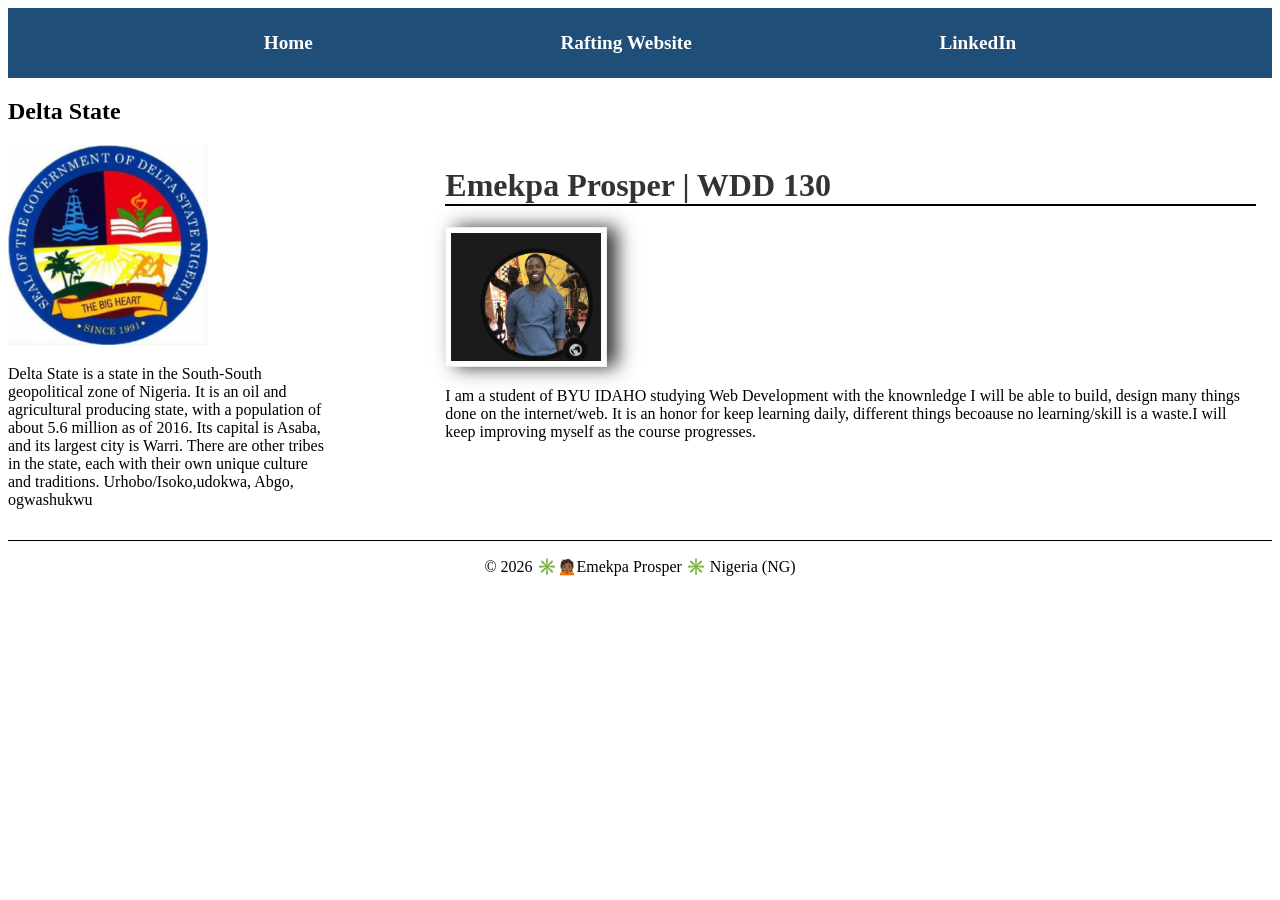
<file: index.html>
<!DOCTYPE html>
<html lang="en">

<head>
    <meta charset="UTF-8">
    <meta name="viewport" content="width=device-width, initial-scale=1.0">
    <title>Emekpa Prosper | WDD 130 </title>
    <meta name="description" content="Emekpa Prosper a student of BYU IDAHO studying Web Development. I am putting in my best to learn and improve myself as the course progresses.">
    <meta name="author" content="Emekpa Prosper">
    <link rel="stylesheet" href="styles/styles.css">
</head>

<body>
    <header>
        <nav>
            <a href="#">Home</a>
            <a href="wwr/">Rafting Website</a>
            <a href="https://www.linkedin.com/in/prosper-emekpa/">LinkedIn</a>
    </header>
    <div class="grid">
        <main>
            <h1>Emekpa Prosper | WDD 130</h1>
            <img src=" images/emekpa-prosper-profile.png" width="200" alt="Emekpa Prosper">
            <p>I am a student of BYU IDAHO studying Web Development with the knownledge
                I will be able to build, design many things done on the internet/web.
                It is an honor for keep learning daily, different things
                becoause no learning/skill is a waste.I will keep improving myself
                as the course progresses.
            </p>
        </main>
        <aside>
            <h2>Delta State</h2>
            <img src="images/delta-state-profile.png" width="200" alt="Delta State Seal">
            <p>Delta State is a state in the South-South geopolitical zone of Nigeria. It is an oil and agricultural producing state, with a population of about 5.6 million as of 2016. Its capital is Asaba, and its largest city is Warri. There are other tribes in the state, each with their own unique culture and traditions. Urhobo/Isoko,udokwa, Abgo, ogwashukwu</p </aside>
    </div>
    <footer>
        <p> &copy; 2026 ✳️🙍🏾Emekpa Prosper ✳️ Nigeria (NG)</p>
    </footer>
</body>

</html>
</file>
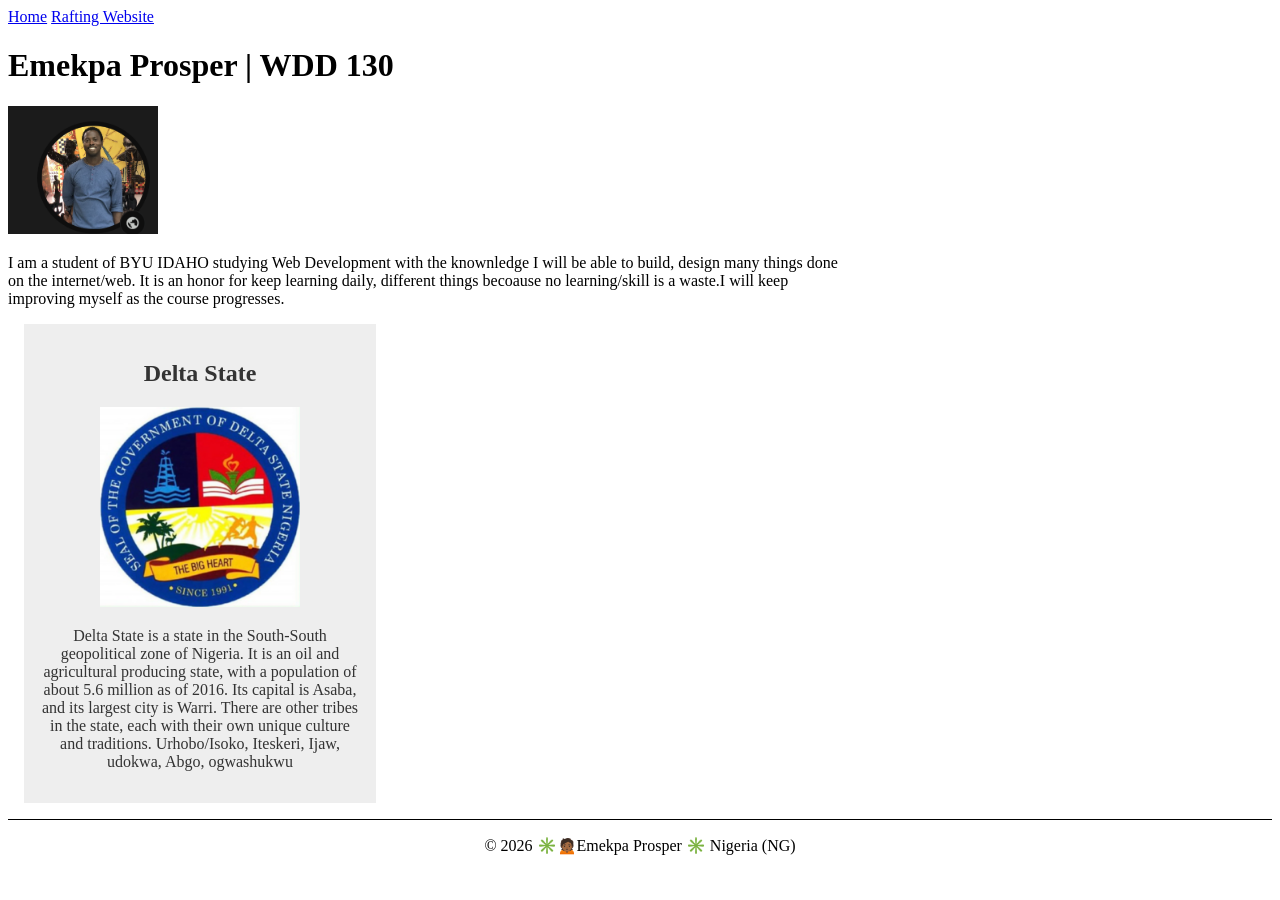
<file: week01/index.html>
<!DOCTYPE html>
<html lang="en">

<head>
    <meta charset="UTF-8">
    <meta name="viewport" content="width=device-width, initial-scale=1.0">
    <title>Emekpa Prosper | WDD 130 </title>
     <meta name="description" content="Emekpa Prosper a student of BYU IDAHO studying Web Development.">
    <meta name="author" content=" Emekpa Prosper">
    <link rel="stylesheet" href="styles/styles.css">
</head>

<body>
    <header>
        <nav>
            <a href="#">Home</a>
            <a href="wwr/">Rafting Website</a>
        </nav>
    </header>
    <main>
        <h1>Emekpa Prosper | WDD 130</h1>
        <img src="images/emekpa-prosper-profile.png" width="200">
        <p>I am a student of BYU IDAHO studying Web Development with the knownledge
            I will be able to build, design many things done on the internet/web.
            It is an honor for keep learning daily, different things
            becoause no learning/skill is a waste.I will keep improving myself
            as the course progresses.
        </p>
    </main>
    <aside>
        <h2>Delta State</h2>
        <img src="images/Seal_of_delta_State.png" width="200" alt="Delta State Seal">
        <p>Delta State is a state in the South-South geopolitical zone of Nigeria. It is an oil and agricultural producing state, with a population of about 5.6 million as of 2016. Its capital is Asaba, and its largest city is Warri. There are other tribes in the state, each with their own unique culture and traditions. Urhobo/Isoko, Iteskeri, Ijaw, udokwa, Abgo, ogwashukwu</p>
    </aside>
    <footer>
        <p>&copy 2026 ✳️🙍🏾Emekpa Prosper ✳️ Nigeria (NG)</p>
    </footer>
</body>

</html>
</file>
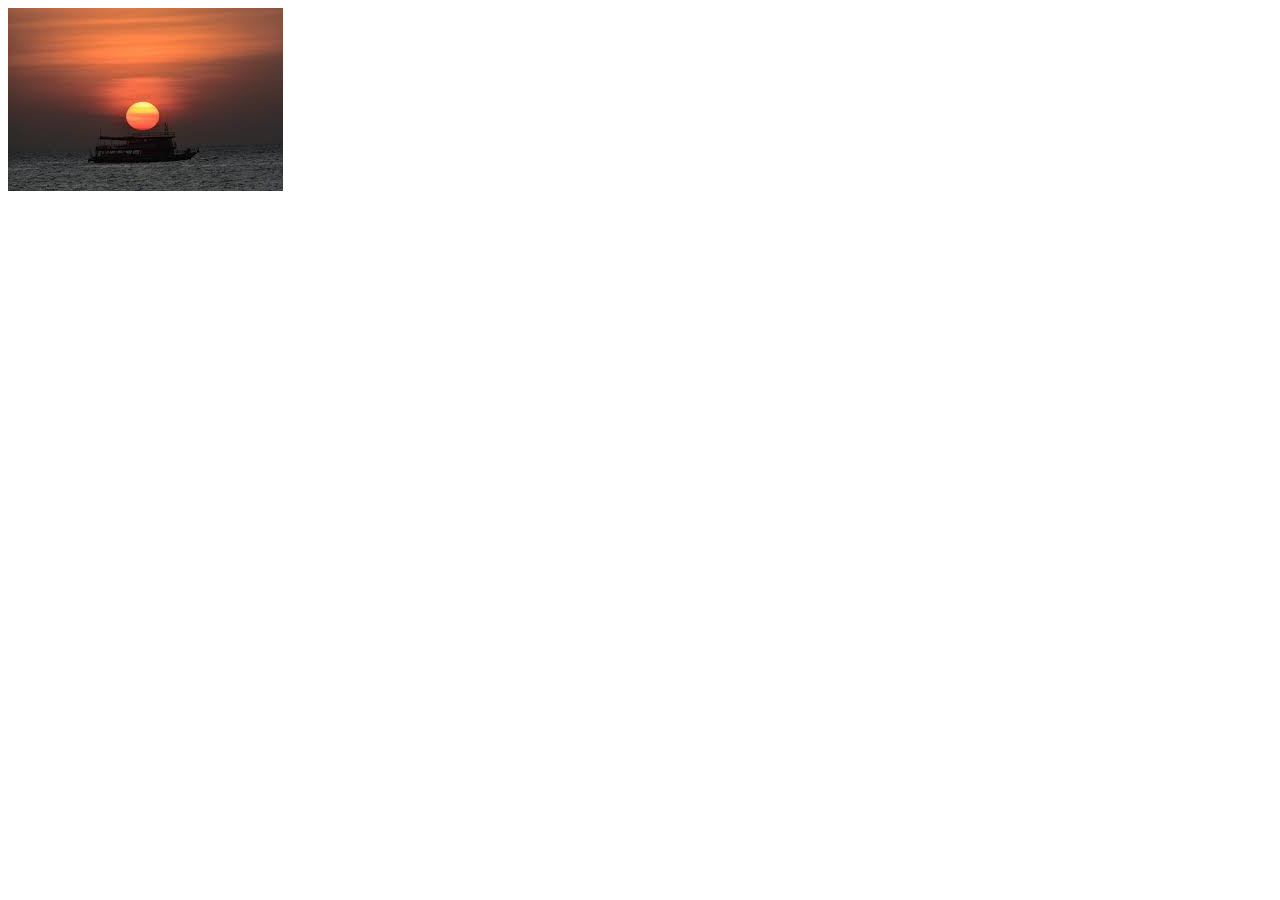
<file: week01/favorite-city.html>
<!DOCTYPE html>
<html lang="en">

<head>
    <meta charset="UTF-8">
    <meta name="viewport" content="width=device-width, initial-scale=1.0">
    <title>Document</title>
</head>

<body>
    <img src="./images/sea-wood-boat.jpg" alt=" sea wood boat">
</body>

</html>
</file>
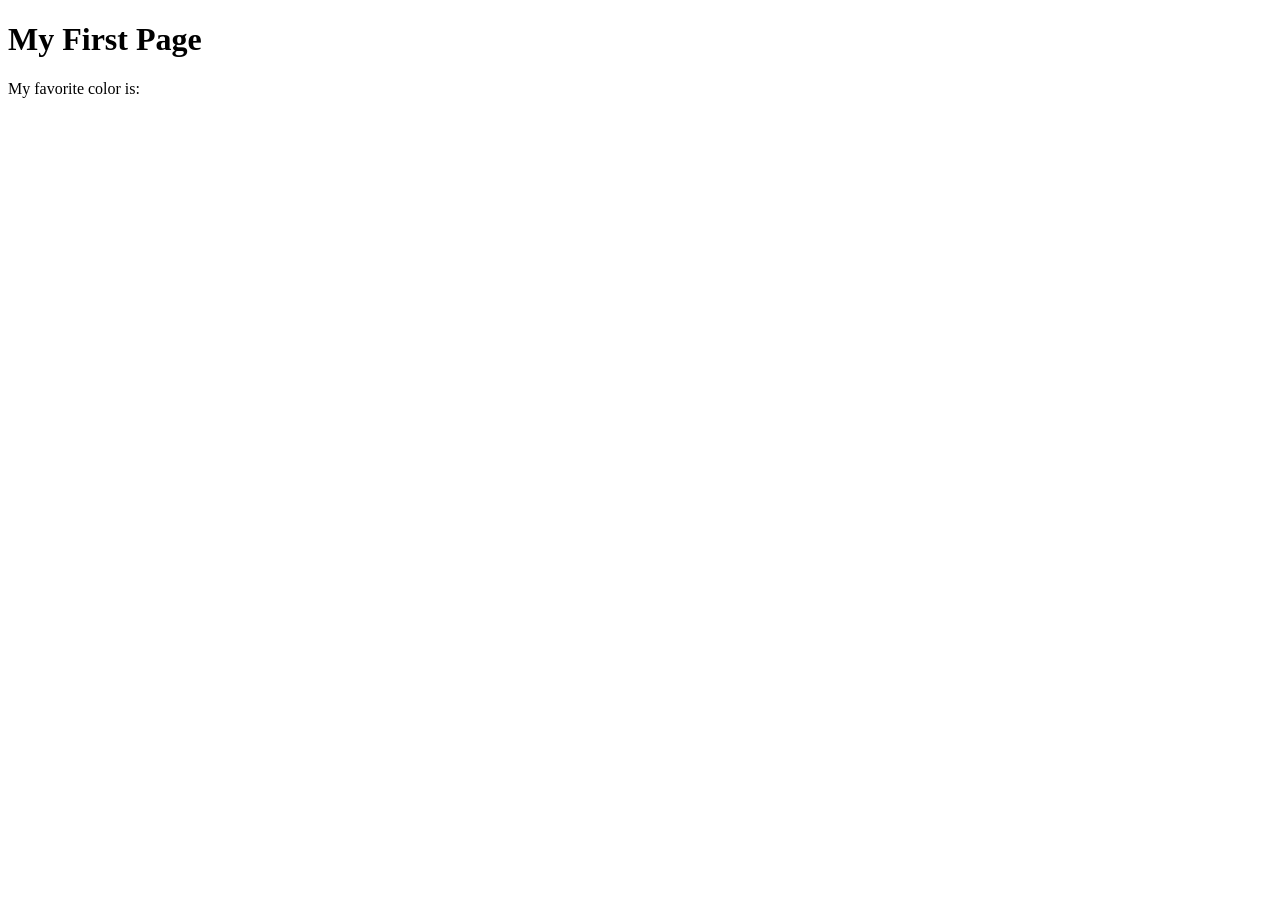
<file: week01/first-page.html>
<!DOCTYPE html>
<html lang="en">

<head>
    <meta charset="UTF-8">
    <meta name="viewport" content="width=device-width, initial-scale=1.0">
    <title>My First Page</title>
</head>

<body>
    <h1>My First Page</h1>
    <p>My favorite color is: </p>
</body>

</html>
</file>
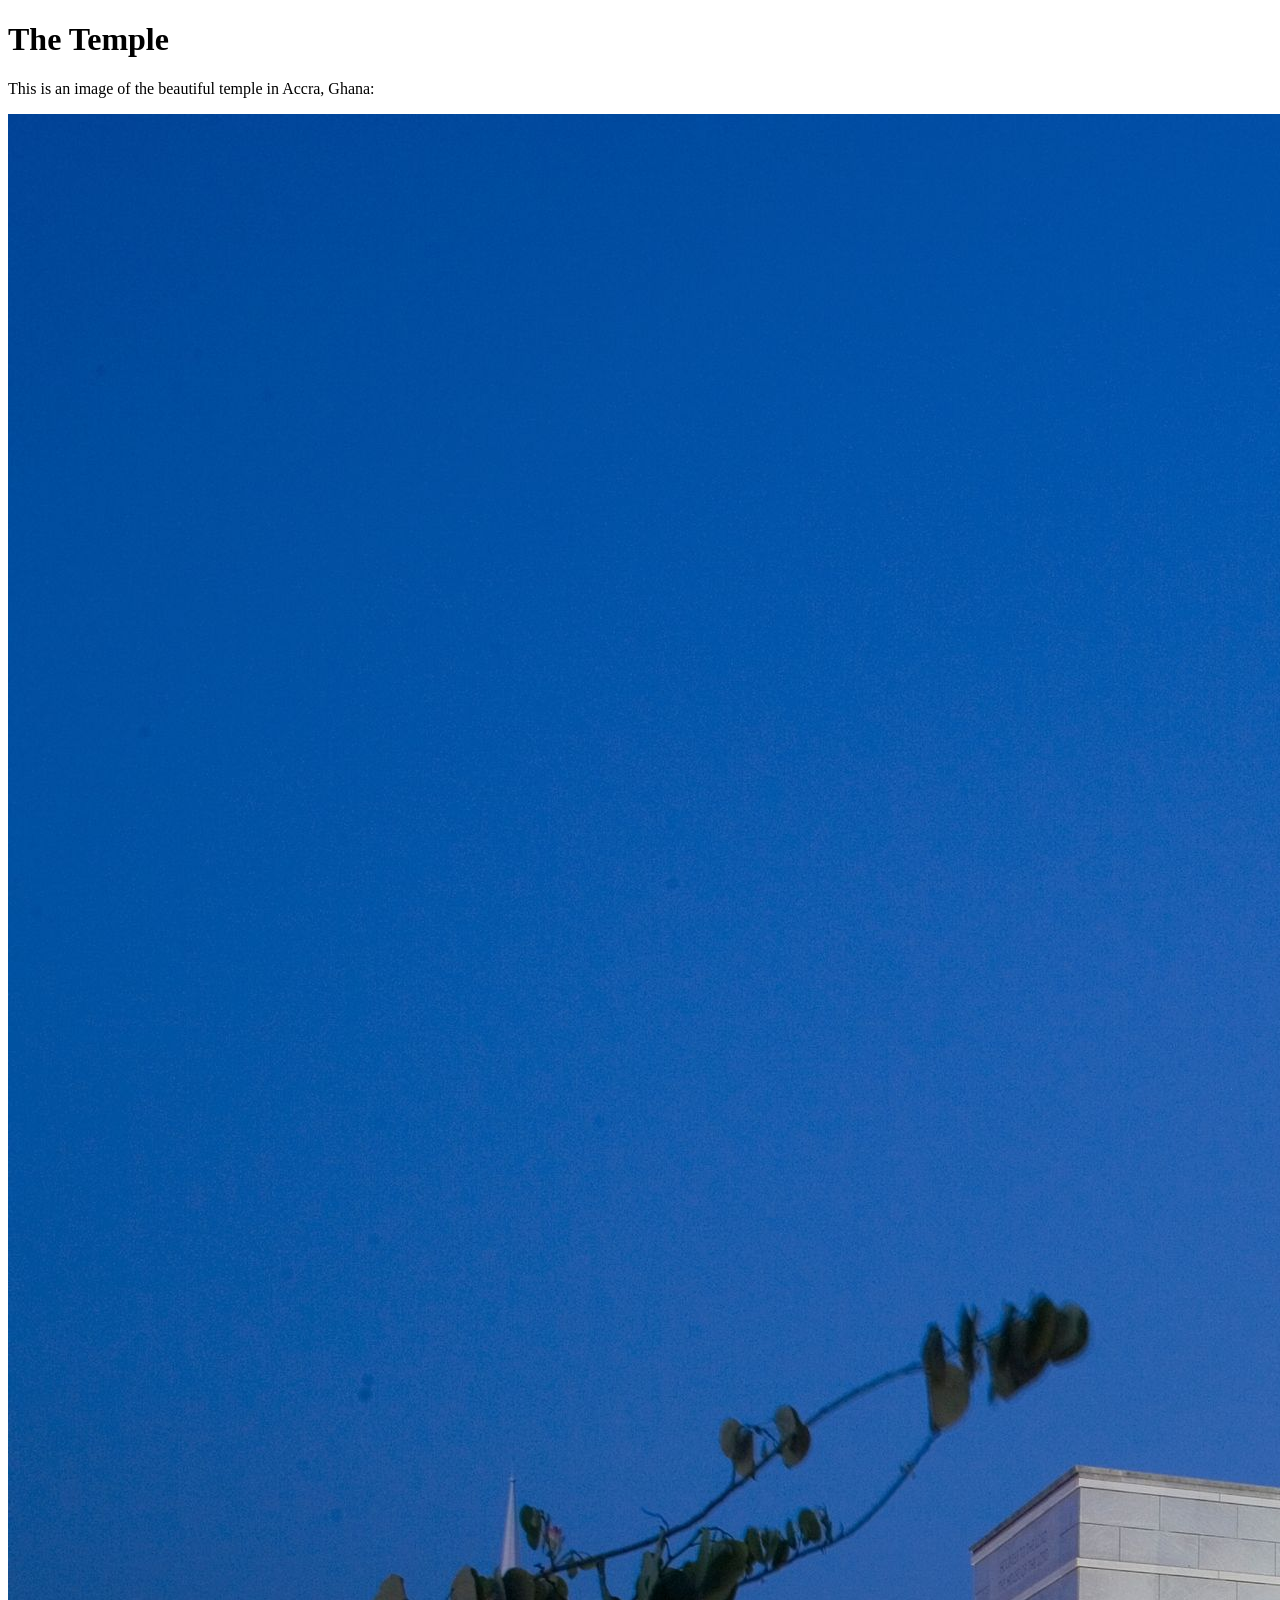
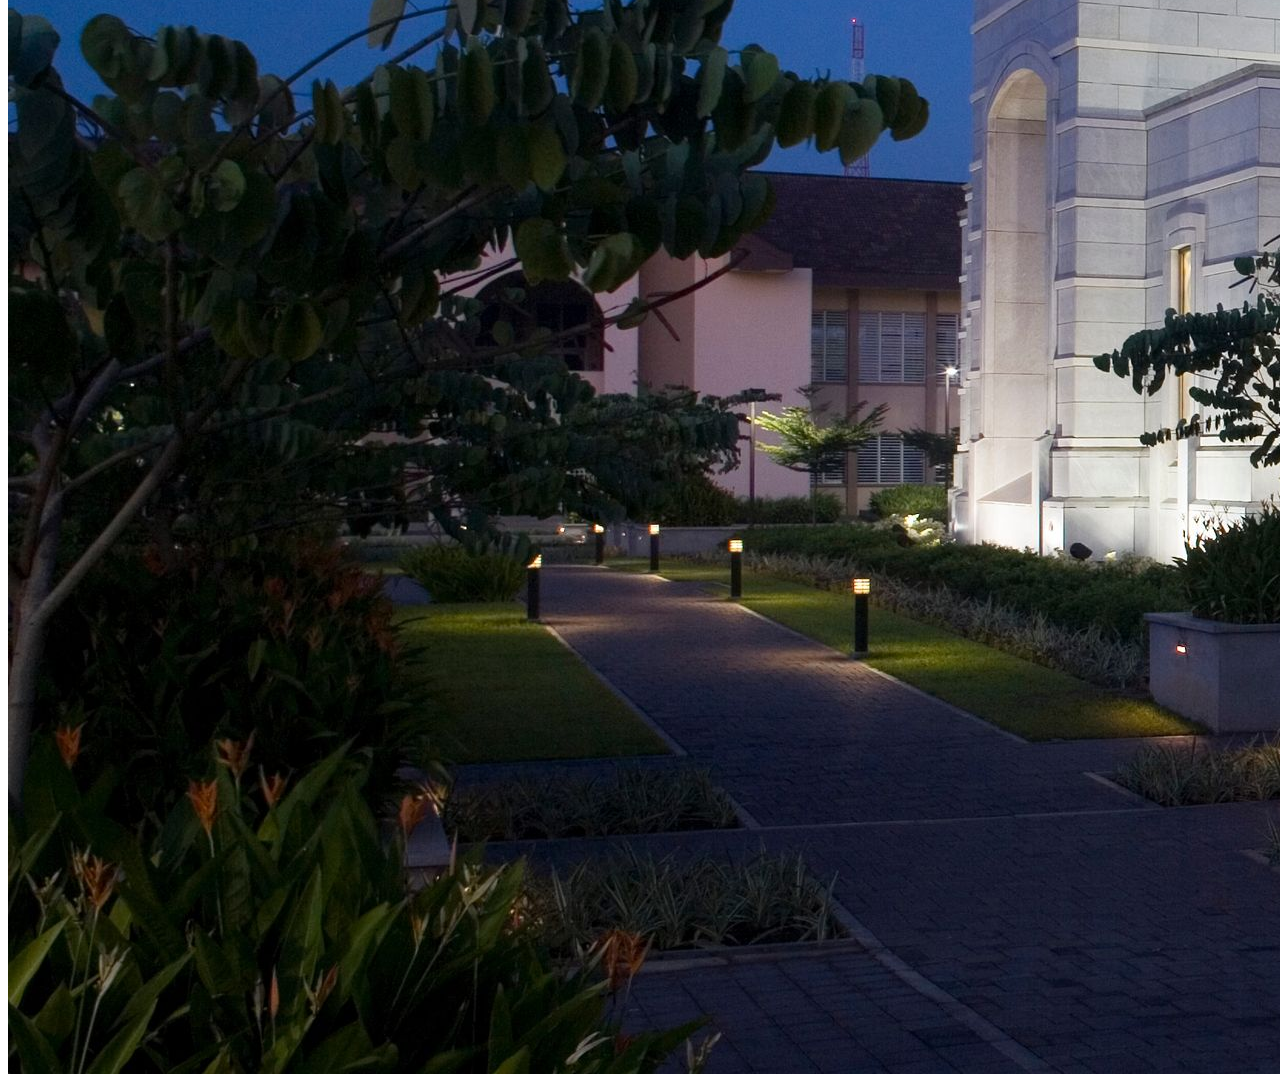
<file: week01/images.html>
<!DOCTYPE html>
<html lang="en">

<head>
    <meta charset="UTF-8">
    <meta name="viewport" content="width=device-width, initial-scale=1.0">
    <title>Temple Image</title>
</head>

<body>
    <h1>The Temple</h1>
    <p>This is an image of the beautiful temple in Accra, Ghana:</p>
    <img src="images/temple-large.jpeg" alt="The Accra Ghana Temple">

</body>

</html>
</file>
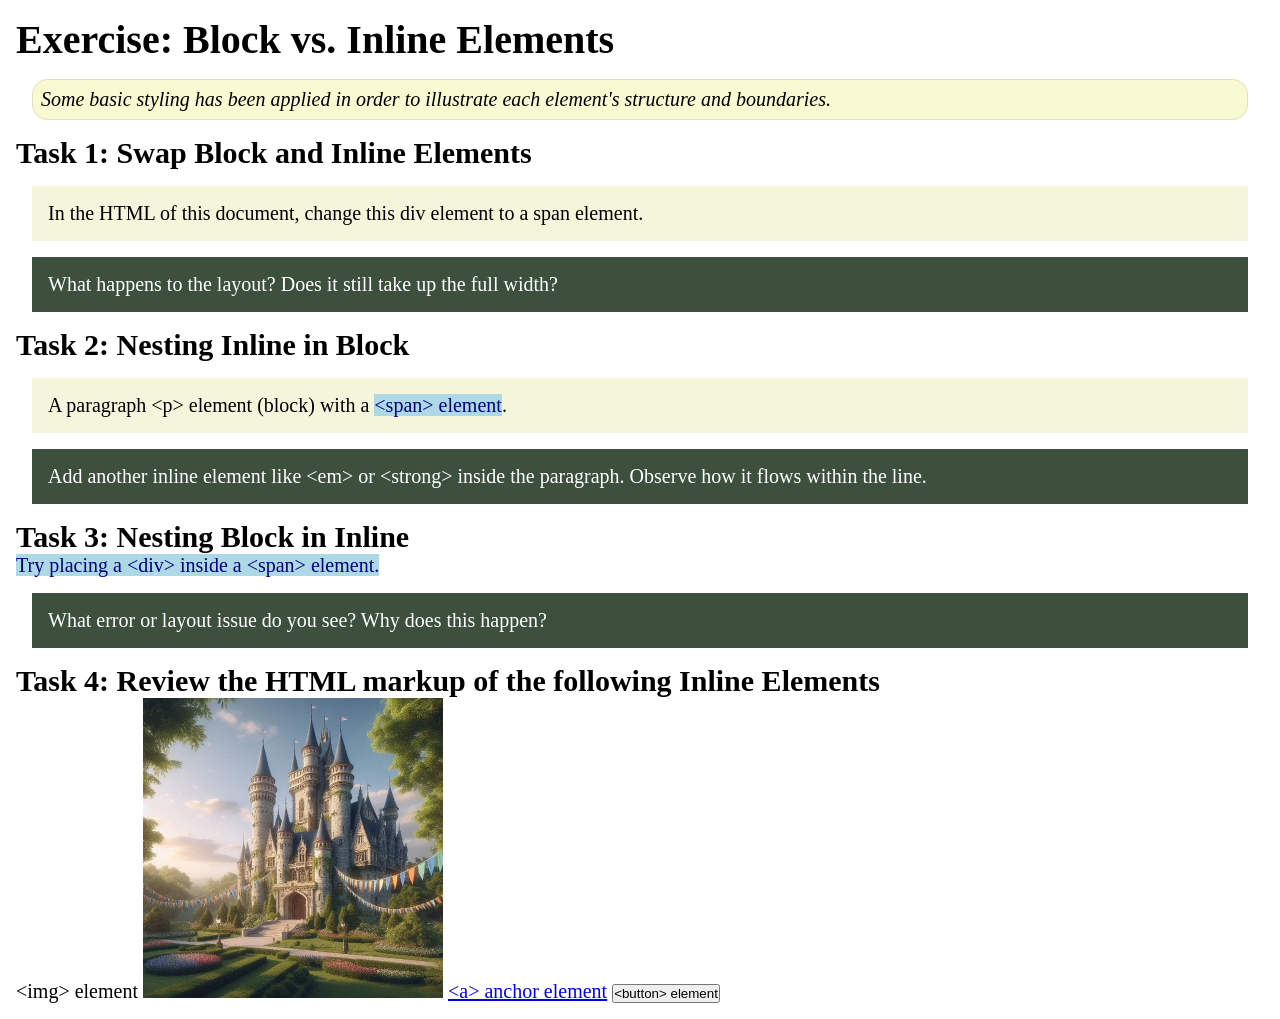
<file: week02/block-vs-inline.html>
<!DOCTYPE html>
<html lang="en">

<head>
    <meta charset="UTF-8">
    <meta name="viewport" content="width=device-width, initial-scale=1.0">
    <title>Exercise: Block vs. Inline Elements</title>
    <link rel="stylesheet" href="styles/block-vs-inline.css">
</head>

<body>
    <main>
        <h1>Exercise: Block vs. Inline Elements</h1>
        <p class="note">Some basic styling has been applied in order to illustrate each element's structure and boundaries.</p>

        <h2>Task 1: Swap Block and Inline Elements</h2>
        <div>In the HTML of this document, change this div element to a span element.</div>

        <p class="question">What happens to the layout? Does it still take up the full width?</p>

        <h2>Task 2: Nesting Inline in Block</h2>
        <p>A paragraph &lt;p&gt; element (block) with a <span>&lt;span&gt; element</span>.</p>
        <p class="question">Add another inline element like &lt;em&gt; or &lt;strong&gt; inside the paragraph. Observe how it flows within the line.</p>

        <h2>Task 3: Nesting Block in Inline</h2>
        <span>Try placing a &lt;div&gt; inside a &lt;span&gt; element.</span>
        <p class="question">What error or layout issue do you see? Why does this happen?</p>

        <h2>Task 4: Review the HTML markup of the following Inline Elements</h2>
        &lt;img&gt; element
        <img src="images/castle.webp" alt="placeholder image (images are inline)" width="300" height="300">
        <a href="https://churchofjesuschrist.org">&lt;a&gt; anchor element</a>
        <button type="button">&lt;button&gt; element</button>
    </main>
</body>

</html>
</file>
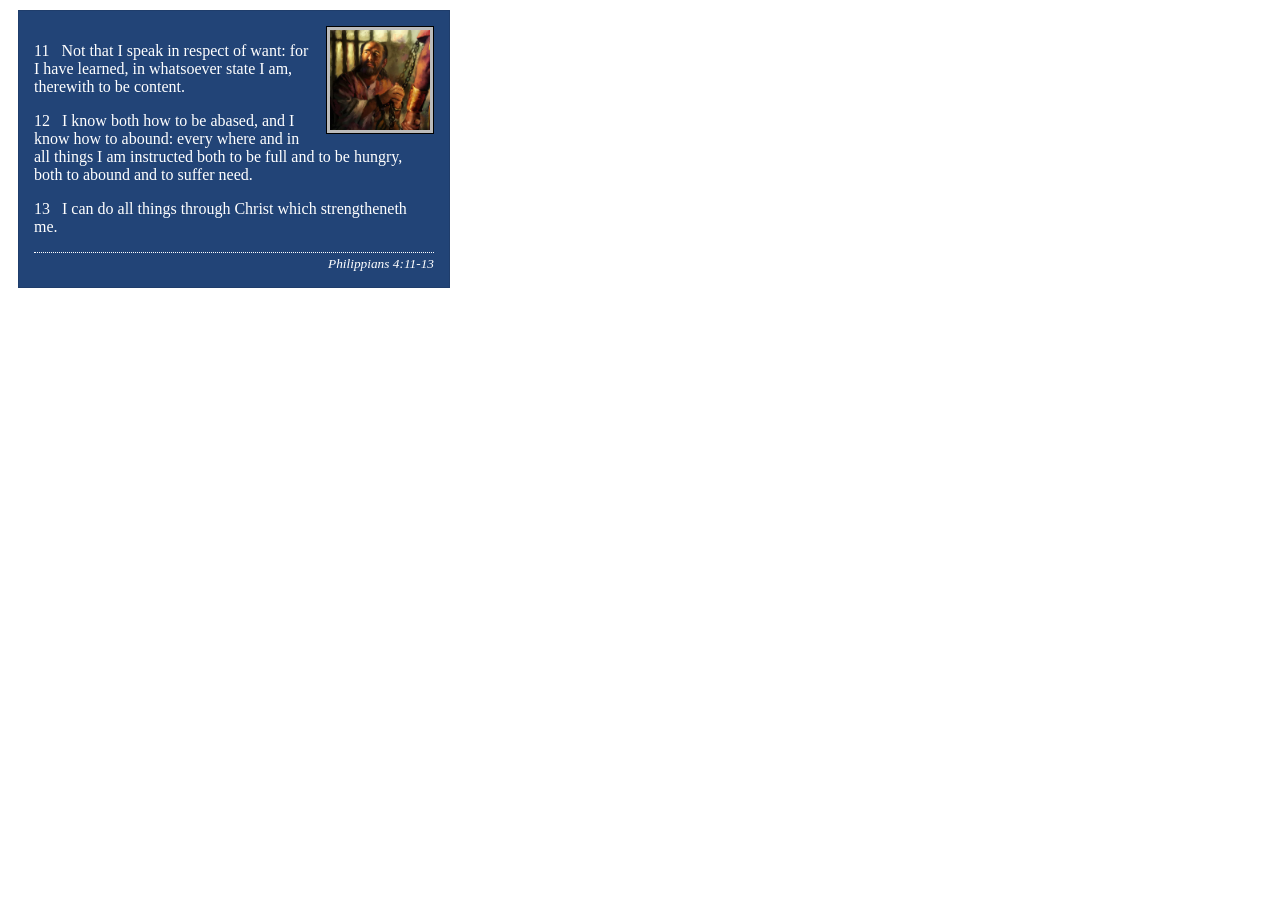
<file: week02/box-model-solution.html>
<!DOCTYPE html>
<html lang="en">

<head>
    <meta charset="UTF-8">
    <meta name="viewport" content="width=device-width, initial-scale=1.0">
    <title>Box Model Activity</title>
    <link rel="stylesheet" href="styles/box-model-solution.css">
</head>

<body>
    <main>
        <div class="callout">
            <img src="images/apostle-paul-imprisoned.webp" alt="Paul the Apostle - Imprisoned in Rome" width="200" height="200">
            <blockquote>
                <p>11 &nbsp; Not that I speak in respect of want: for I have learned, in whatsoever state I am, therewith to be content.</p>
                <p>12 &nbsp; I know both how to be abased, and I know how to abound: every where and in all things I am instructed both to be full and to be hungry, both to abound and to suffer need.</p>
                <p>13 &nbsp; I can do all things through Christ which strengtheneth me.</p>
            </blockquote>
            <cite>Philippians 4:11-13</cite>
        </div>
    </main>
</body>

</html>
</file>
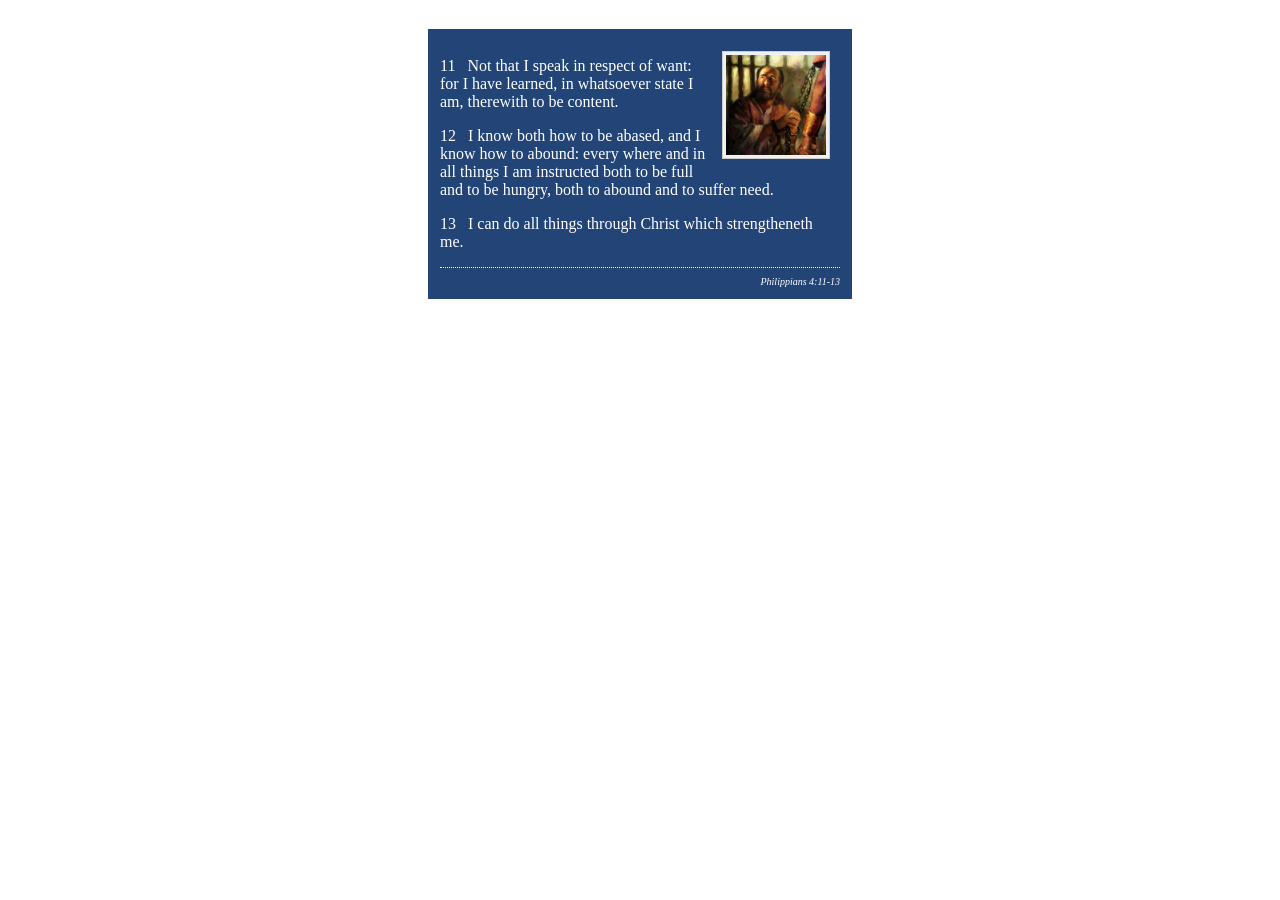
<file: week02/box-model.html>
<!DOCTYPE html>
<html lang="en">

<head>
    <meta charset="UTF-8">
    <meta name="viewport" content="width=device-width, initial-scale=1.0">
    <title>Box Model Activity</title>
    <link rel="stylesheet" type="text/css" href="styles/box-model.css">
</head>

<body>
    <main>
        <div class="callout">
            <img src="images/apostle-paul-imprisoned.webp" alt="Paul the Apostle - Imprisoned in Rome" width="200" height="200">
            <blockquote>
                <p>11 &nbsp; Not that I speak in respect of want: for I have learned, in whatsoever state I am, therewith to be content.</p>
                <p>12 &nbsp; I know both how to be abased, and I know how to abound: every where and in all things I am instructed both to be full and to be hungry, both to abound and to suffer need.</p>
                <p>13 &nbsp; I can do all things through Christ which strengtheneth me.</p>
            </blockquote>
            <cite>Philippians 4:11-13</cite>
        </div>
    </main>
</body>

</html>
</file>
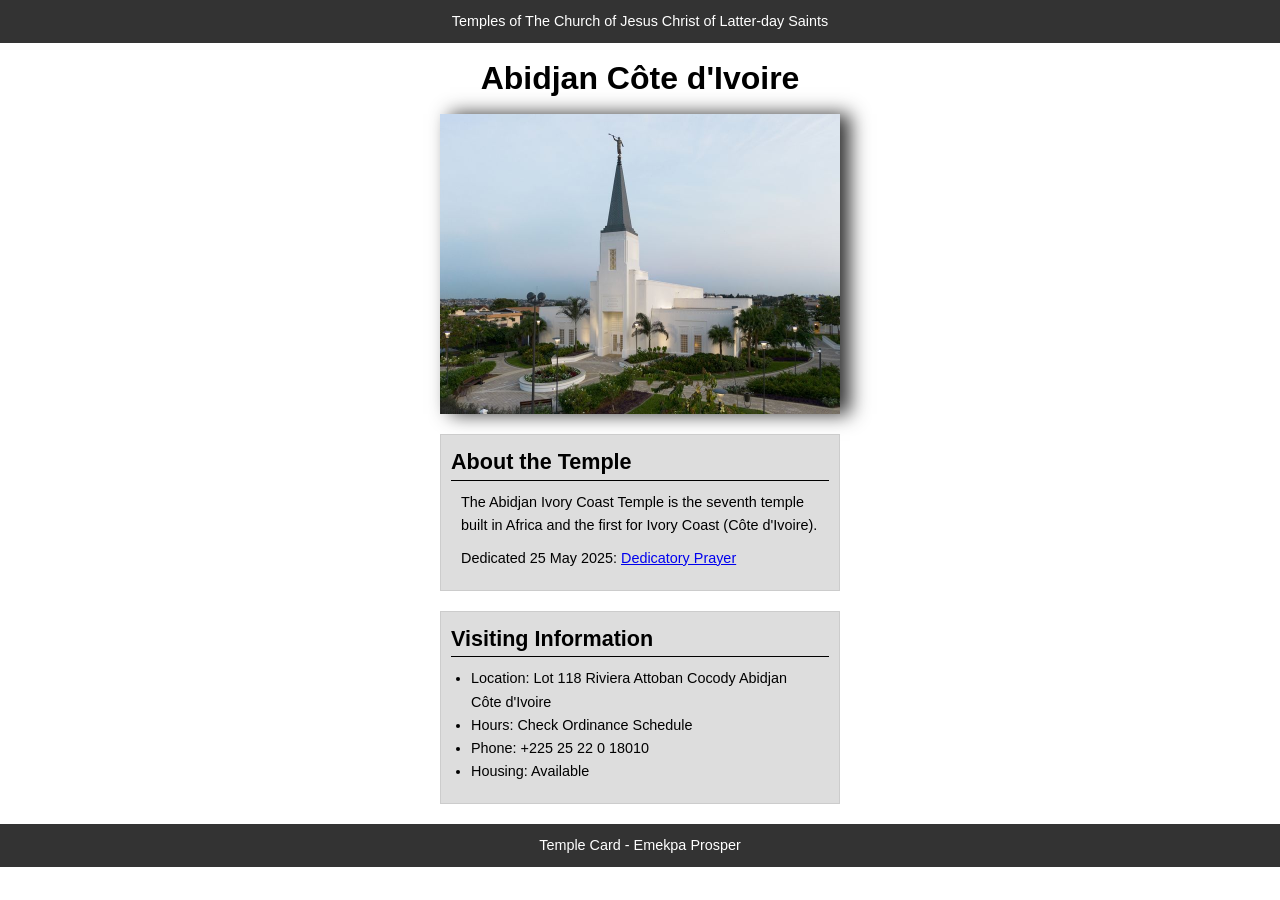
<file: week02/temple.html>
<!DOCTYPE html>
<html lang="en">

<head>
    <meta charset="UTF-8">
    <meta name="viewport" content="width=device-width, initial-scale=1.0">
    <title>Temple Card - Abidjan Côte d'Ivoire</title>
    <link rel="stylesheet" href="styles/temple.css">
</head>

<body>
    <header>
        <p>Temples of The Church of Jesus Christ of Latter-day Saints</p>
    </header>
    <main>
        <h1>Abidjan Côte d'Ivoire</h1>
        <picture>
            <img src="images/abidjan-ivory-coast.jpeg" alt="Abidjan Côte d'Ivoire Temple">
        </picture>
        <section>
            <h2>About the Temple</h2>
            <p>The Abidjan Ivory Coast Temple is the seventh temple built in Africa and the first for Ivory Coast (Côte d'Ivoire).</p>
            <p>Dedicated 25 May 2025: <a href="https://www.churchofjesuschrist.org/temples/dedicatory-prayer/abidjan-ivory-coast-temple/2025-05-25?lang=eng" target="_blank" rel="noopener noreferrer">Dedicatory Prayer</a></p>
        </section>
        <section>
            <h2>Visiting Information</h2>
            <ul>
                <li>Location: Lot 118 Riviera Attoban Cocody Abidjan Côte d'Ivoire</li>
                <li>Hours: Check Ordinance Schedule</li>
                <li>Phone: +225 25 22 0 18010</li>
                <li>Housing: Available</li>
            </ul>
        </section>
    </main>
    <footer>
        <p>Temple Card - Emekpa Prosper</p>
    </footer>
</body>

</html>
</file>
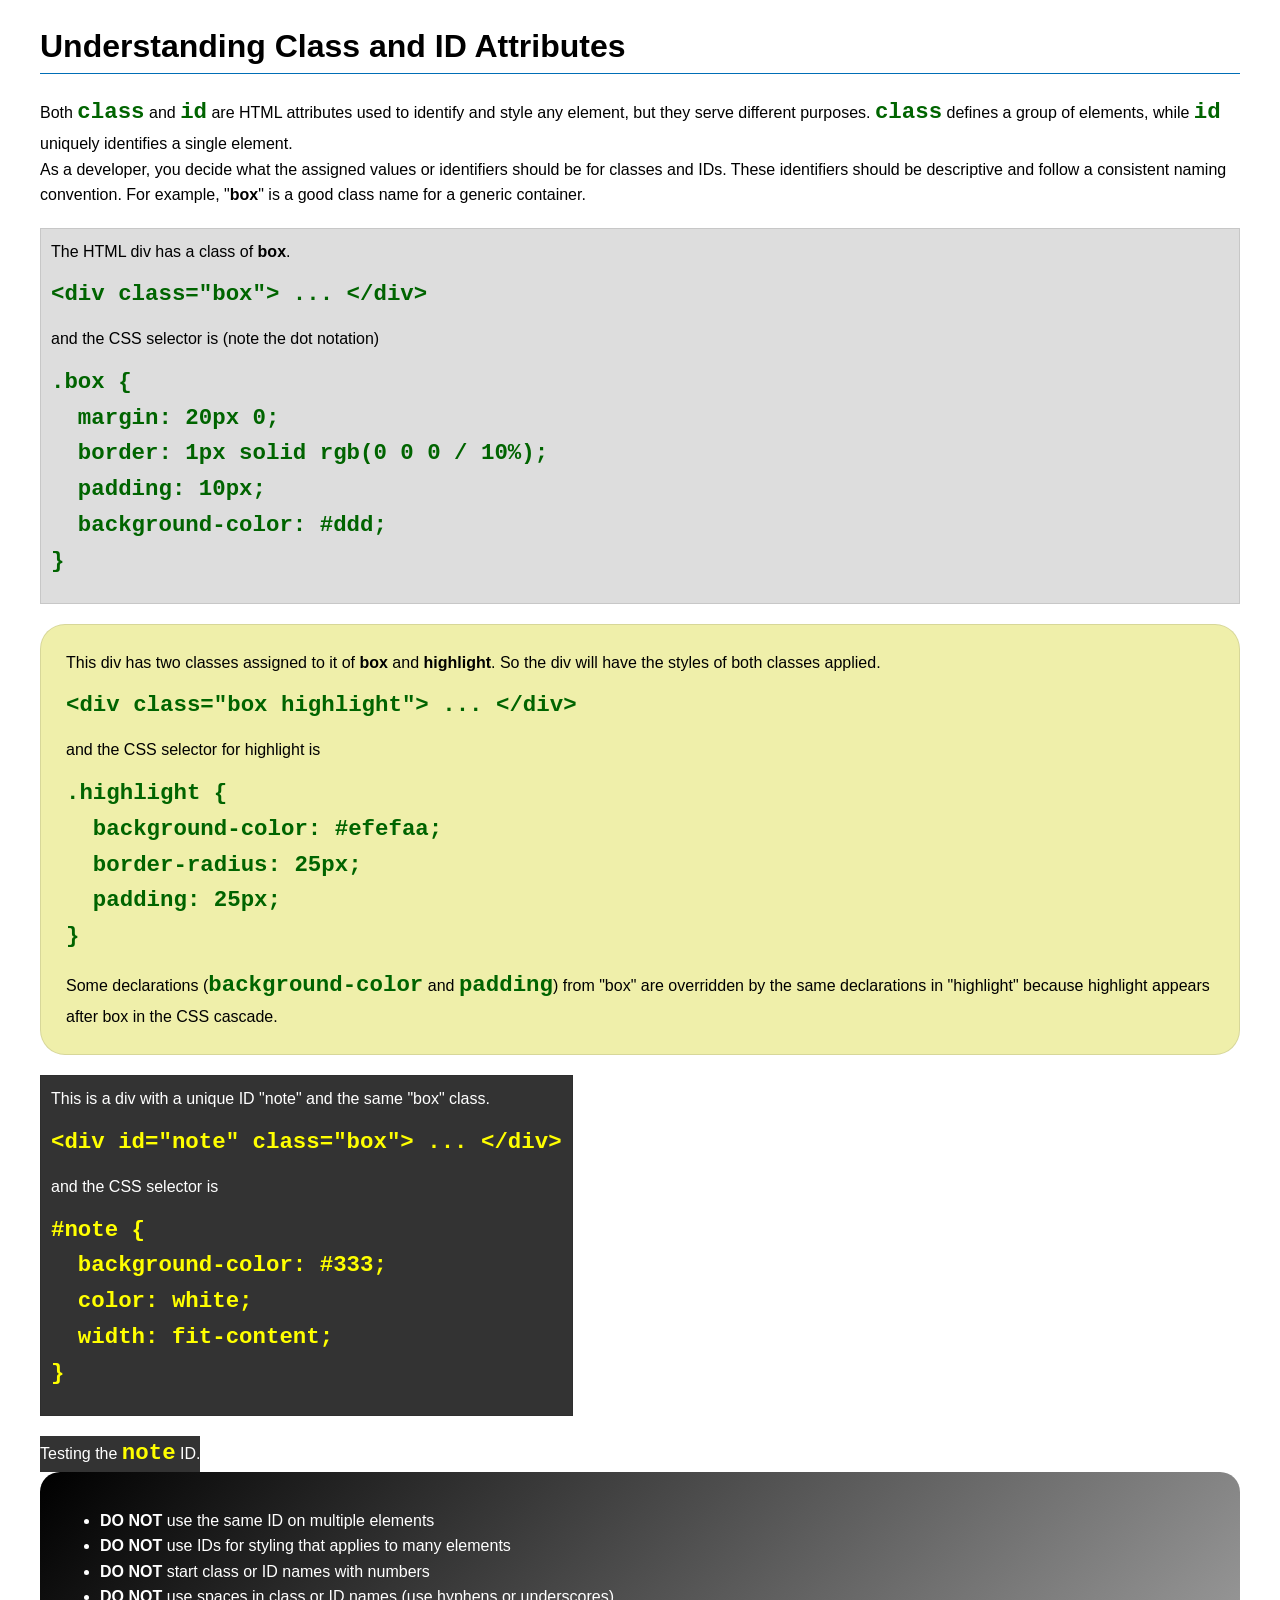
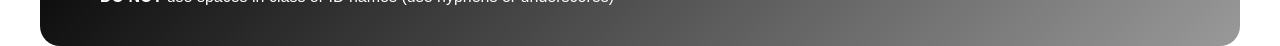
<file: week03/class-and-id.html>
<!DOCTYPE html>
<html lang="en">

<head>
    <meta charset="UTF-8">
    <meta name="viewport" content="width=device-width, initial-scale=1.0">
    <title>Class vs ID Attributes</title>
    <link rel="stylesheet" href="styles/class-and-id.css">
</head>

<body>
    <h1>Understanding Class and ID Attributes</h1>
    <p>Both <code>class</code> and <code>id</code> are HTML attributes used to identify and style any element, but they serve different purposes. <code>class</code> defines a group of elements, while <code>id</code> uniquely identifies a single element.</p>
    <p>As a developer, you decide what the assigned values or identifiers should be for classes and IDs. These identifiers should be descriptive and follow a consistent naming convention. For example, "<strong>box</strong>" is a good class name for a generic container.</p>
    <div class="box">
        <p>The HTML div has a class of <strong>box</strong>.</p>
        <pre><code class="html">&lt;div class="box"&gt; ... &lt;/div&gt;</code></pre>
        and the CSS selector is (note the dot notation)
        <pre><code class="css">.box {
  margin: 20px 0;
  border: 1px solid rgb(0 0 0 / 10%);
  padding: 10px;
  background-color: #ddd; 
}</code></pre>
    </div>

    <div class="box highlight">
        <p>This div has two classes assigned to it of <strong>box</strong> and <strong>highlight</strong>. So the div will have the styles of both classes applied.</p>
        <pre><code class="html">&lt;div class="box highlight"&gt; ... &lt;/div&gt;</code></pre>
        and the CSS selector for highlight is
        <pre><code class="css">.highlight {
  background-color: #efefaa;
  border-radius: 25px;
  padding: 25px;
}</code></pre>
        <p>Some declarations (<code>background-color</code> and <code>padding</code>) from "box" are overridden by the same declarations in "highlight" because highlight appears after box in the CSS cascade.</p>
    </div>

    <div id="note" class="box">
        <p>This is a div with a unique ID "note" and the same "box" class.</p>
        <pre><code class="html">&lt;div id="note" class="box"&gt; ... &lt;/div&gt;</code></pre>
        and the CSS selector is
        <pre><code class="css">#note {
  background-color: #333;
  color: white;
  width: fit-content;
}</code></pre>
    </div>

    <div id="note">
        <p>Testing the <code>note</code> ID.</p>
    </div>

    <section id="best-practice">
        <ul>
            <li><strong>DO NOT</strong> use the same ID on multiple elements</li>
            <li><strong>DO NOT</strong> use IDs for styling that applies to many elements</li>
            <li><strong>DO NOT</strong> start class or ID names with numbers</li>
            <li><strong>DO NOT</strong> use spaces in class or ID names (use hyphens or underscores)</li>
        </ul>
    </section>

</body>

</html>
</file>
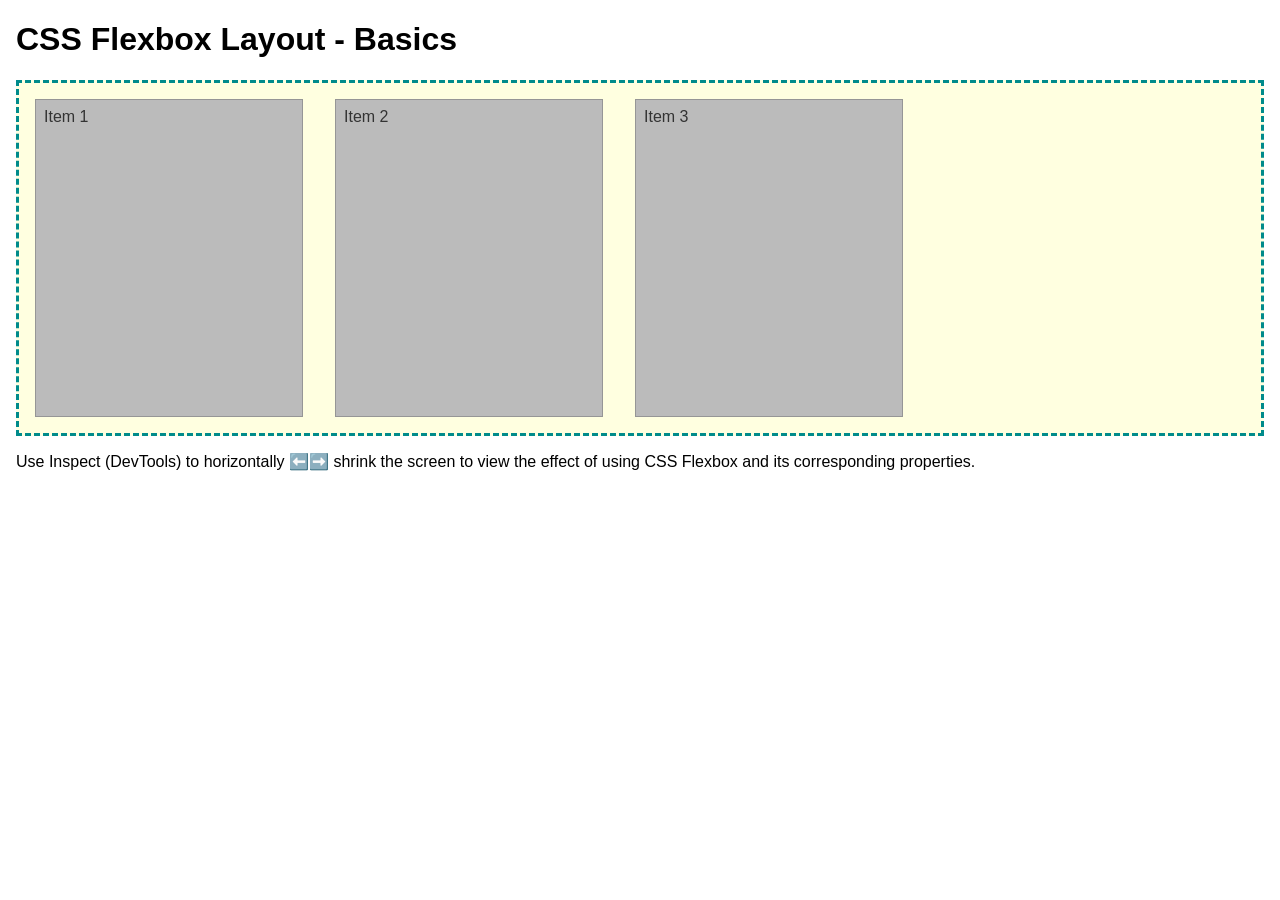
<file: week04/flexbox-layout.html>
<!DOCTYPE html>
<html lang="en">

<head>
    <meta charset="UTF-8">
    <meta name="viewport" content="width=device-width, initial-scale=1.0">
    <title>CSS Flexbox Layout - Basics</title>
    <link rel="stylesheet" href="styles/flexbox.css">
</head>

<body>
    <main>
        <h1>CSS Flexbox Layout - Basics</h1>
        <div class="flex-container">
            <div class="flex-item item1">Item 1</div>
            <div class="flex-item item2">Item 2</div>
            <div class="flex-item item3">Item 3</div>
        </div>
        <p>Use Inspect (DevTools) to horizontally ⬅️➡️ shrink the screen to view the effect of using CSS Flexbox and its corresponding properties.</p>
    </main>
</body>

</html>
</file>
<file: styles/styles.css>
main {
    max-width: 840px;
    grid-column: 2/3;
    margin: 1rem;
}

header,
footer,
.grid {
    display: grid;
    align-items: center;
}

.grid {
    grid-template-columns: 1fr 2fr;
}

nav {
    display: flex;
    justify-content: space-evenly;
    align-items: center;
    padding: 1rem;
    background-color: #1f4e79;
}

nav a {
    display: block;
    color: #fff;
    padding: 0.5rem;
    text-decoration: none;
    font-size: 1.2rem;
    font-weight: 700;
}

aside {
    width: 20rem;
    position: relative;
    grid-column: 1/2;
    grid-row: 1/2;
}

h1 {
    color: #333;
    border-bottom: 2px solid black
}

aside img {
    width: 200px;
    height: auto;
}

main img {
    width: 150px;
    height: auto;
    box-shadow: #333 10px 0 18px;
    border: #eee 1px solid;
    padding: 5px;
}

p {
    padding: 0;
}

footer {
    margin-top: 15px;
    border-top: 1px solid #000;
    text-align: center;
}
</file>
<file: week01/styles/styles.css>
main{
    max-width: 840px;
}
aside{
    width:20rem;
    margin:1rem;
    border:1px solid rgb (0, 0, 0,0.2); /* 1 */
    padding:1rem;
    background-color:#eee ;
    color:#333;
    text-align:center
}
aside img{
    width:200px;
    height:auto;
}
main img{
    width:150px;
    height:auto;
}
p{
    padding:0;
}
footer{
    margin-top:15px;
    border-top:1px solid #000;
    text-align:center;
}
</file>
<file: week02/styles/block-vs-inline.css>
* {
    margin: 0;
    padding: 0;
}

body {
    font-size: 20px;
    margin: 1rem;
}

p,
div {
    background-color: beige;
    margin: 1rem;
    padding: 1rem;
}

span {
    color: navy;
    background-color: lightblue;
}

code {
    margin: 0;
    padding: 0;
    color: green;
    font-size: 1.2rem;
}

.note {
    font-style: italic;
    background-color: lightgoldenrodyellow;
    border-radius: 1rem;
    border: 1px solid rgb(0 0 0 / 10%);
    margin: 1rem;
    padding: .5rem;
}

.question {
    background-color: #3d503d;
    color: #fff;
}
</file>
<file: week02/styles/box-model-solution.css>
.callout {
    max-width: 400px;
    margin: 10px;
    border: 1px solid rgb(0 0 0 / 10%);
    padding: 15px;
    background-color: #247;
    color: #fff;
}

.callout img {
    float: right;
    margin: 0 0 10px 15px;
    border: 1px solid #000;
    padding: 3px;
    background-color: #bbb;
    width: 100px;
    height: auto;
}

blockquote {
    margin: 0;
}

cite {
    display: block;
    border-top: 1px dotted #fff;
    padding-top: 3px;
    text-align: right;
    font-size: smaller;
}
</file>
<file: week02/styles/box-model.css>
.callout {
    max-width: 400px;
    margin: 1px;
    border: 10px;
    padding: 12px;
    background-color: #247;
    color: white;
    height: auto
        /* write declarations here */
}

.callout img {
    float: right;
    margin: 10px;
    border: 1px solid #ccc;
    padding: 3px;
    background-color: #f0f0f0;
    width: 100px;
    height: 100px;
    font-size: 7px
        /* write declarations here */
}

main {
    max-width: fit-content;
    height: 00px;
    margin: 0 auto;
    padding: 20px;
    /* write declarations here */
}

blockquote {
    margin: 0px;
    /* write declarations here */
}

cite {
    display: block;
    border-top: 0.1px dotted white;
    padding-top: 8px;
    text-align: right;
    font-size: 10px;
    font-style: italic;
    /* write declarations here */
}
</file>
<file: week02/styles/temple.css>
*{
    margin:0;
    padding:0;}

body{
    font-family: Arial,sans-serif;
    line-height:1.6;
}

header, footer{
    background-color: #333;
    color:#fff;
    padding:10px;
    text-align:center;
    font-size:.9rem;
}

main{ 
     margin:0 auto;
    width:400px;
    
}
h1{ text-align:center;
    margin:10px;
}
h2{
    border-bottom:1px solid black;
}

img{
    display:block;
    margin:0 auto;
    width:100%;
    height: auto;
    box-shadow: 10px 0 18px #333;
}
section{
    margin:20px 0;
    padding:10px;
    border:1px solid #ccc;
    background-color:#ddd;
    font-size:.9rem;
}
section p{
    margin:10px;
}

ul{
    margin:10px 20px;

}
footer{
    font-size:.9rem;
}
</file>
<file: week03/styles/class-and-id.css>
body {
    font-family: Arial, sans-serif;
    line-height: 1.6;
    margin: 0;
    padding: 0 40px;
}

h1 {
    border-bottom: 1px solid rgb(0 110 182);
    padding-bottom: 0;
}

p {
    margin: 0;
}

code {
    color: darkgreen;
    font-weight: 700;
    font-size: 1.4rem;
}

/* Class examples - can be reused */
.box {
    margin: 20px 0;
    border: 1px solid rgb(0 0 0 / 10%);
    padding: 10px;
    background-color: #ddd;
    /* this is shorthand for #dddddd */
}

.highlight {
    background-color: #efefaa;
    border-radius: 25px;
    padding: 25px;
}

/* ID examples - should be unique */

#note {
    background-color: #333;
    color: white;
    width: fit-content;
}

#note code {
    color: yellow;
}

#best-practice {
    background: linear-gradient(135deg, #000 0%, #999 100%);
    color: white;
    border-radius: 20px;
    padding: 20px;
}
</file>
<file: week04/styles/flexbox.css>
body {
    font-family: Helvetica, Arial, sans-serif;
    margin: 1rem;
}

.flex-container {
    border: 3px dashed darkcyan;
    background-color: lightyellow;
    display: flex;
    flex-wrap: wrap;
}

.flex-item {
    width: 250px;
    margin: 1rem;
    border: 1px solid rgb(0 0 0 / 20%);
    padding: 0.5rem;
    background-color: #bbb;
    color: #333;
}

.item1 {
    min-height: 100px;
}

.item2 {
    min-height: 200px;
}

.item3 {
    min-height: 300px;
}
</file>
